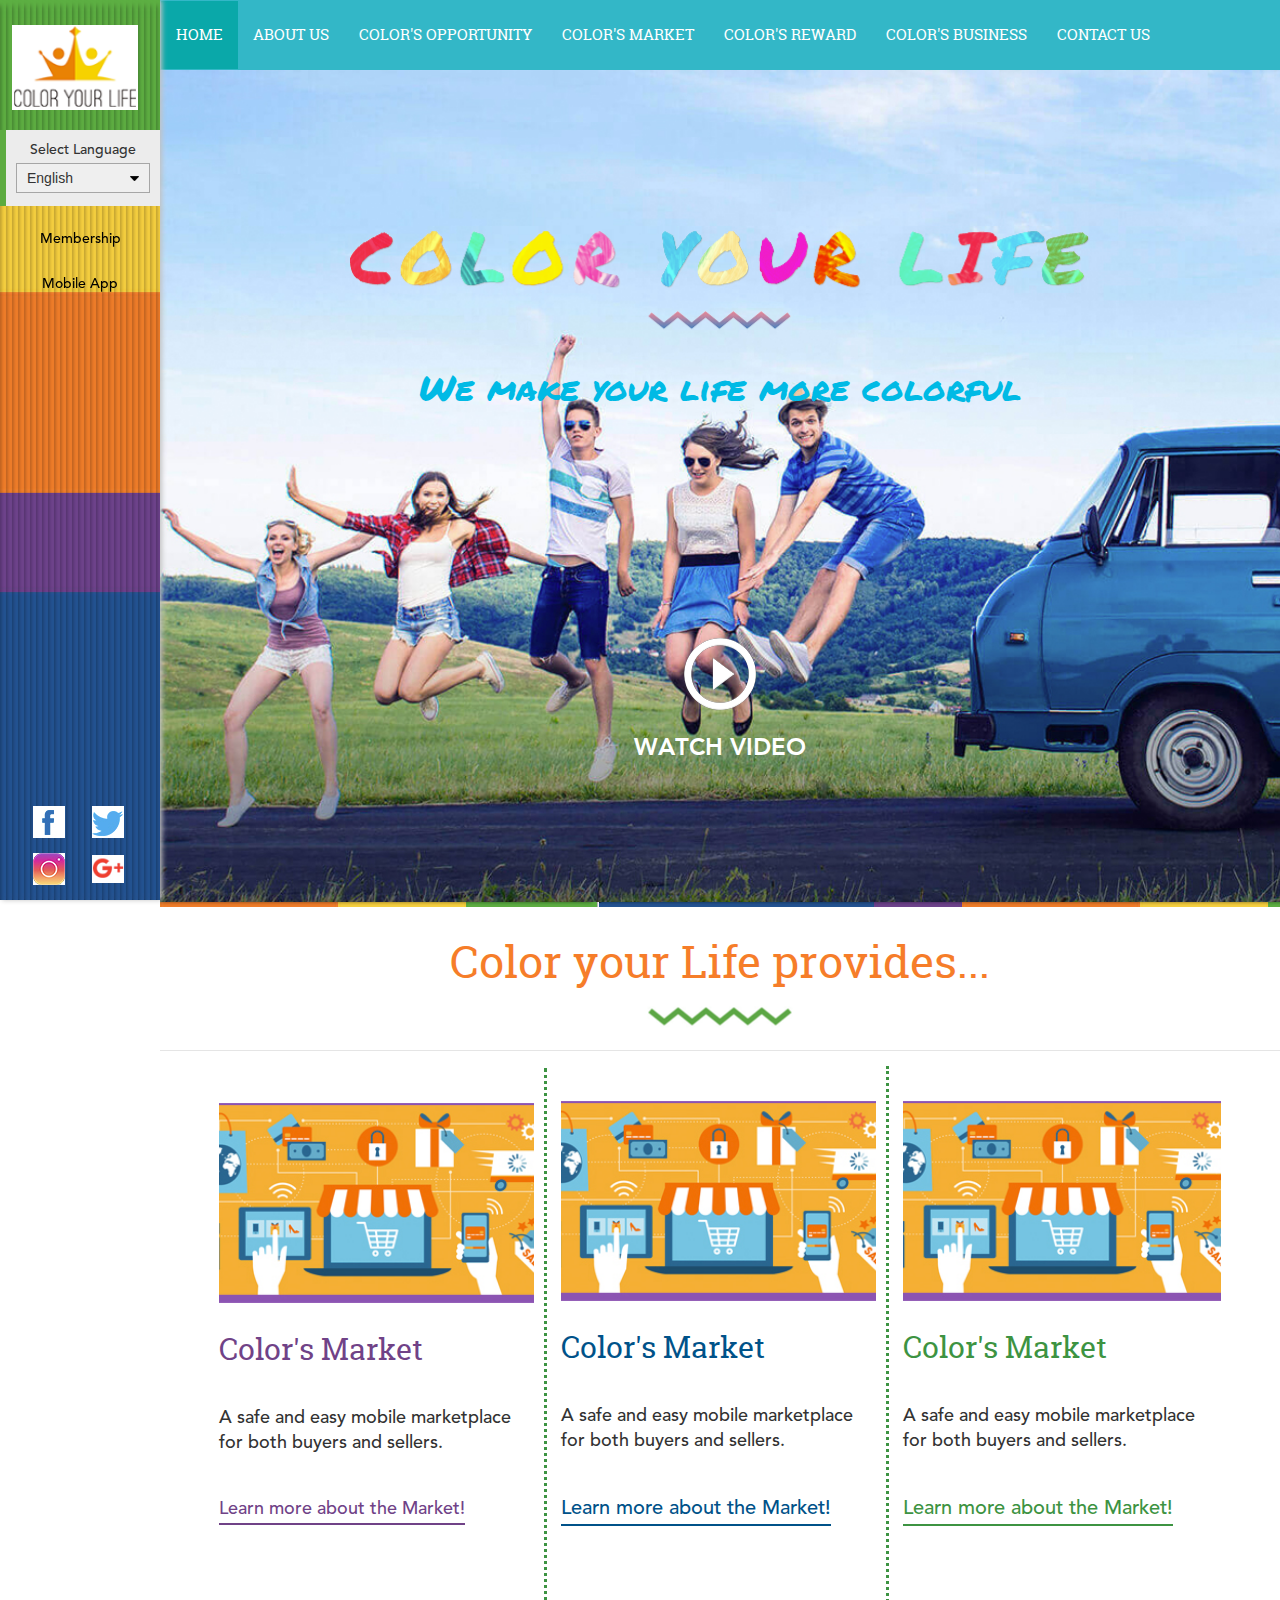
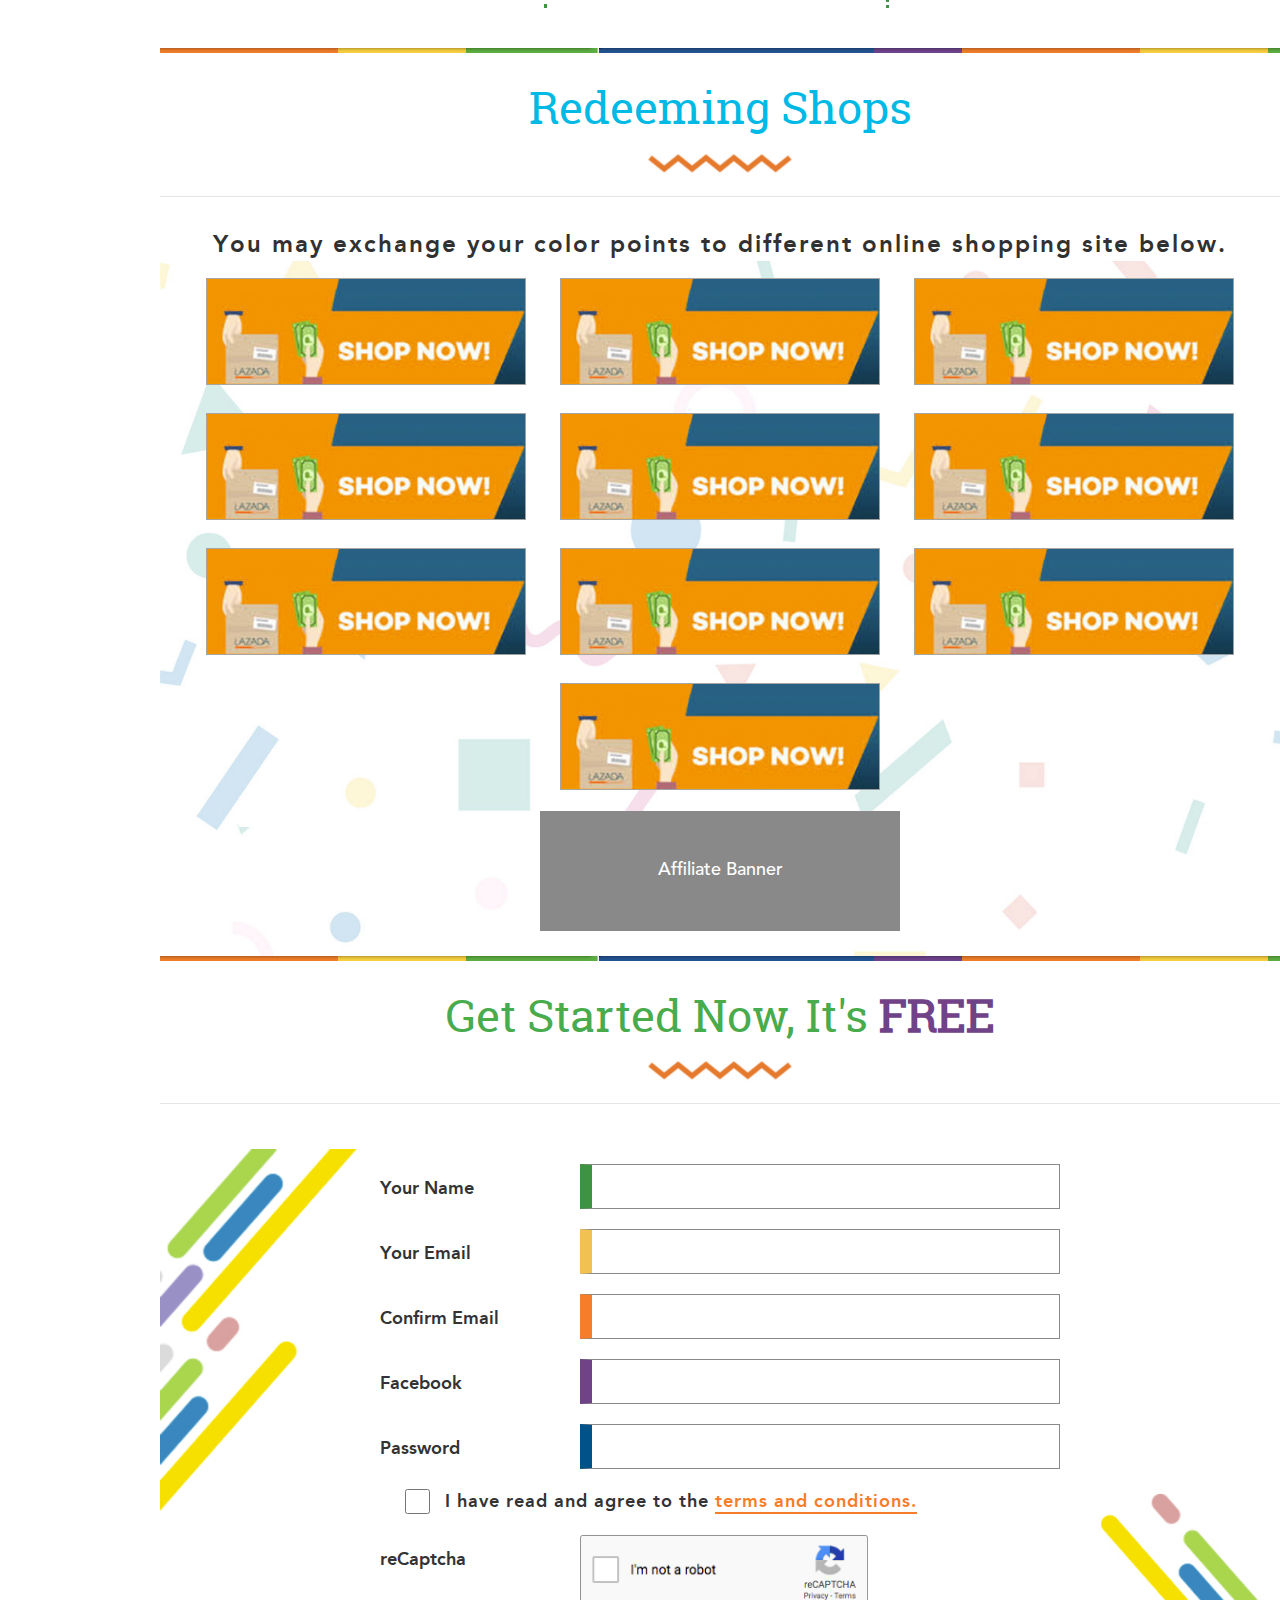
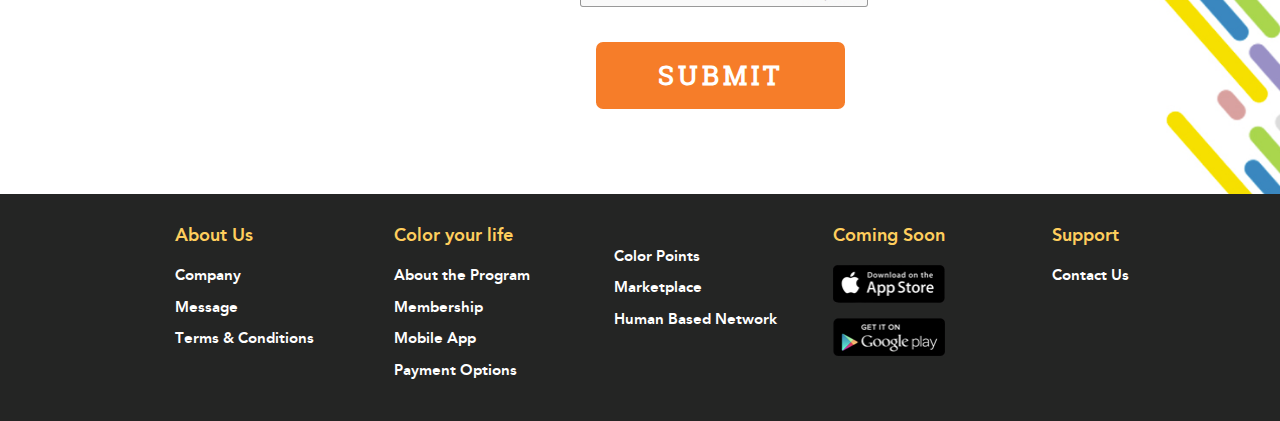
<file: index.html>
<!doctype html>
<!--[if lt IE 7]>      <html class="no-js lt-ie9 lt-ie8 lt-ie7" lang=""> <![endif]-->
<!--[if IE 7]>         <html class="no-js lt-ie9 lt-ie8" lang=""> <![endif]-->
<!--[if IE 8]>         <html class="no-js lt-ie9" lang=""> <![endif]-->
<!--[if gt IE 8]><!-->
<html class="no-js" lang="">
<!--<![endif]-->

<head>
  <meta charset="utf-8">
  <meta http-equiv="X-UA-Compatible" content="IE=edge,chrome=1">
  <title>Title</title>
  <meta name="description" content="">
  <meta name="viewport" content="width=device-width, initial-scale=1">

  <link rel="stylesheet" href="css/bootstrap.min.css">
  <link href='https://fonts.googleapis.com/css?family=Lato:400,100,300,700,900' rel='stylesheet' type='text/css'>
  <link rel="stylesheet" href="css/font-awesome.min.css">
  <link rel="stylesheet" type="text/css" href="css/responsive.css">
  <link rel="stylesheet" href="css/magnific-popup.css">
  <link rel="stylesheet" href="css/main.css">
</head>

<body>
   <div id="play" class="mfp-hide white-popup-block play-popup">
       <article>
         <iframe width="560" height="315" src="https://www.youtube.com/embed/7TruhoFdFfg" frameborder="0" allow="autoplay; encrypted-media" allowfullscreen></iframe>
       </article> 
    </div>
  <div class="homepage">
      <div class="select-none clearfix">
        <select>
          <option>Select Language</option>
        </select>
      </div>
      <header id="header">
          <div class="navbar-holder">
              <!-- if you want to customize the nav, just add class and call it on css -->
              <nav role="navigation" class="navbar navbar-default nav-custom pad-160">
                  <!-- Brand and toggle get grouped for better mobile display -->
                  <div class="navbar-header">
                      <button type="button" data-target="#navbarCollapse" data-toggle="collapse" class="navbar-toggle">
                          <span class="sr-only">Toggle navigation</span>
                          <span class="icon-bar"></span>
                          <span class="icon-bar"></span>
                          <span class="icon-bar"></span>
                      </button>
                      
                  </div>
                  <!-- Collection of nav links, forms, and other content for toggling -->
                  <div id="navbarCollapse" class="collapse navbar-collapse">
                      <ul class="nav navbar-nav">
                          <li class="active"><a href="#">Home</a></li>
                          <li><a href="#">About us</a></li>
                          <li><a href="#">Color's Opportunity</a></li>
                          <li><a href="#">Color's Market</a></li>
                          <li><a href="#">Color's Reward</a></li>
                          <li><a href="#">Color's business</a></li>
                          <li><a href="#">Contact Us</a></li>

                          <!-- <li class="dropdown">
                              <a data-toggle="dropdown" class="dropdown-toggle" href="#">Messages <b class="caret"></b></a>
                              <ul role="menu" class="dropdown-menu">
                                  <li><a href="#">Inbox</a></li>
                                  <li><a href="#">Drafts</a></li>
                                  <li><a href="#">Sent Items</a></li>
                                  <li class="divider"></li>
                                  <li><a href="#">Trash</a></li>
                              </ul>
                          </li> -->
                      </ul>
                  </div>
              </nav>
          </div>
      </header>
      
      <div class="home">
        <aside class="sidebar">
          <figure>
            <img src="images/logo.png">
          </figure>
          <ul class="listn pad-0 list-link">
            <li>
              <h5>Select Language</h5>
              <select>
                <option>English</option>
                <option>English</option>
              </select>

            </li>
            <li>
              <a href="">Membership</a>
            </li>
            <li>
              <a href="">Mobile App</a>
            </li>

          </ul>

          <ul class="medialink pad-0 listn">
            <li>
              <aside>
                <a href=""><img src="images/fb.jpg"></a>
              </aside>
            </li>
            <li>
              <aside>
                <a href=""><img src="images/twitter.jpg"></a>
              </aside>
            </li>
            <li>
              <aside>
                <a href=""><img src="images/ig.jpg"></a>
              </aside>
            </li>
            <li>
              <aside>
                <a href=""><img src="images/google+.jpg"></a>
              </aside>
            </li>
          </ul>

        </aside>

        <article class="pad-160">
          <section class="sec-banner">
              <article class="text-hldr">
                <figure>
                  <img src="images/colorlife2.png">
                </figure>
                <figcaption>
                  <h4>We make your life more colorful</h4>
                </figcaption>
              </article>
              <article class="play">
                <figure><a href="#play" class="popup-with-form"><img src="images/play.png"></a></figure>

                <figcaption>
                  <a href="#play" class="popup-with-form"> watch video</a>
                </figcaption>
              </article>
          </section>
          <section class="provides">
            <h3 class="orange title_tg">Color your Life provides...</h3>

            <ul class="pad-0 listn">
              <li>
                <div class="violet_div">
                  <figure>
                    <img src="images/provide-list.jpg">
                  </figure>
                  <figcaption>
                    <h4>Color's Market</h4>
                    <p>A safe and easy mobile marketplace for both buyers and sellers.</p>
                    <a href="">Learn more about the Market!</a>
                  </figcaption>

                </div>
              </li>
              <li>
                <div class="blue_div">
                  <figure>
                    <img src="images/provide-list.jpg">
                  </figure>
                  <figcaption>
                    <h4>Color's Market</h4>
                    <p>A safe and easy mobile marketplace for both buyers and sellers.</p>
                    <a href="">Learn more about the Market!</a>
                  </figcaption>

                </div>
              </li>
              <li>
                <div class="green_div">
                  <figure>
                    <img src="images/provide-list.jpg">
                  </figure>
                  <figcaption>
                    <h4>Color's Market</h4>
                    <p>A safe and easy mobile marketplace for both buyers and sellers.</p>
                    <a href="">Learn more about the Market!</a>
                  </figcaption>

                </div>
              </li>
              

            </ul>

          </section>

          <section class="redeem">
            <h3 class="lightblue title_tg">Redeeming Shops</h3>

            <p>You may exchange your color points to different online shopping site below.</p>

            <ul class="pad-0 listn">
              
              <li>
                <figure>
                  <img src="images/shop.jpg">
                </figure>
              </li>
              <li>
                <figure>
                  <img src="images/shop.jpg">
                </figure>
              </li>
              <li>
                <figure>
                  <img src="images/shop.jpg">
                </figure>
              </li>
              <li>
                <figure>
                  <img src="images/shop.jpg">
                </figure>
              </li>
              <li>
                <figure>
                  <img src="images/shop.jpg">
                </figure>
              </li>
              <li>
                <figure>
                  <img src="images/shop.jpg">
                </figure>
              </li>
              <li>
                <figure>
                  <img src="images/shop.jpg">
                </figure>
              </li>
              <li>
                <figure>
                  <img src="images/shop.jpg">
                </figure>
              </li>
              <li>
                <figure>
                  <img src="images/shop.jpg">
                </figure>
              </li>
              <li>
                <figure>
                  <img src="images/shop.jpg">
                </figure>
              </li>

              <div class="affiliate">
                <a href="">Affiliate Banner</a>
              </div>

            </ul>

          </section>

          <section class="started">
            <h3 class="dgreen title_tg">Get Started Now, It's <span class="violet bld">Free</span></h3>

            <article>
               <div class="container-710">
                  <ul class="pad-0 listn start-form">
                    <li>
                      <span>Your Name</span>
                      <input type="text" name="">
                    </li>
                    <li>
                      <span>Your Email</span>
                      <input type="text" name="">
                    </li>
                    <li>
                      <span>Confirm Email</span>
                      <input type="text" name="">
                    </li>
                    <li>
                      <span>Facebook</span>
                      <input type="text" name="">
                    </li>
                    <li>
                      <span>Password</span>
                      <input type="password" name="">
                    </li>
                    <div>
                      <input type="checkbox" name=""><p>I have read and agree to the <a>terms and conditions.</a></p></span>
                    </div>
                    <li>
                      <span>reCaptcha</span>
                      <img src="images/captcha.jpg">
                    </li>
                  </ul>
                  <div class="sbmit-strt">
                    <input type="submit" name="">
                  </div>

               </div>
            </article>

          </section>

        </article>

      </div>

      <footer class="pad-160">
        <ul class="pad-0 listn">
          <li>
            <h5>About Us</h5>
            <a href="">Company</a>
            <a href="">Message</a>
            <a href="">Terms &amp; Conditions</a>
          </li>
          <li>
            <h5>Color your life</h5>
            <a href="">About the Program</a>
            <a href="">Membership</a>
            <a href="">Mobile App</a>
            <a href="">Payment Options</a>
          </li>
          <li>
            <h5></h5>
            <a href="">Color Points</a>
            <a href="">Marketplace</a>
            <a href="">Human Based Network</a>
          </li>
          <li>
            <h5>Coming Soon</h5>
            <a href=""><img src="images/apple.jpg"></a>
            <a href=""><img src="images/google.jpg"></a>
          </li>

          <li>
            <h5>Support</h5>
            <a href="">Contact Us</a>
          </li>

        </ul>

      </footer>
  </div>
  <script src="js/vendor/jquery-v3.2.1.min.js"></script>
  <script src="js/vendor/bootstrap.min.js"></script>
  <script src="js/jquery.magnific-popup.min.js"></script>
  <script src="js/main.js"></script>
  <script type="text/javascript">
    $(document).ready(function() {
            $('.popup-with-form').magnificPopup({
                type: 'inline'
            });
        });

  </script>
</body>

</html>
</file>
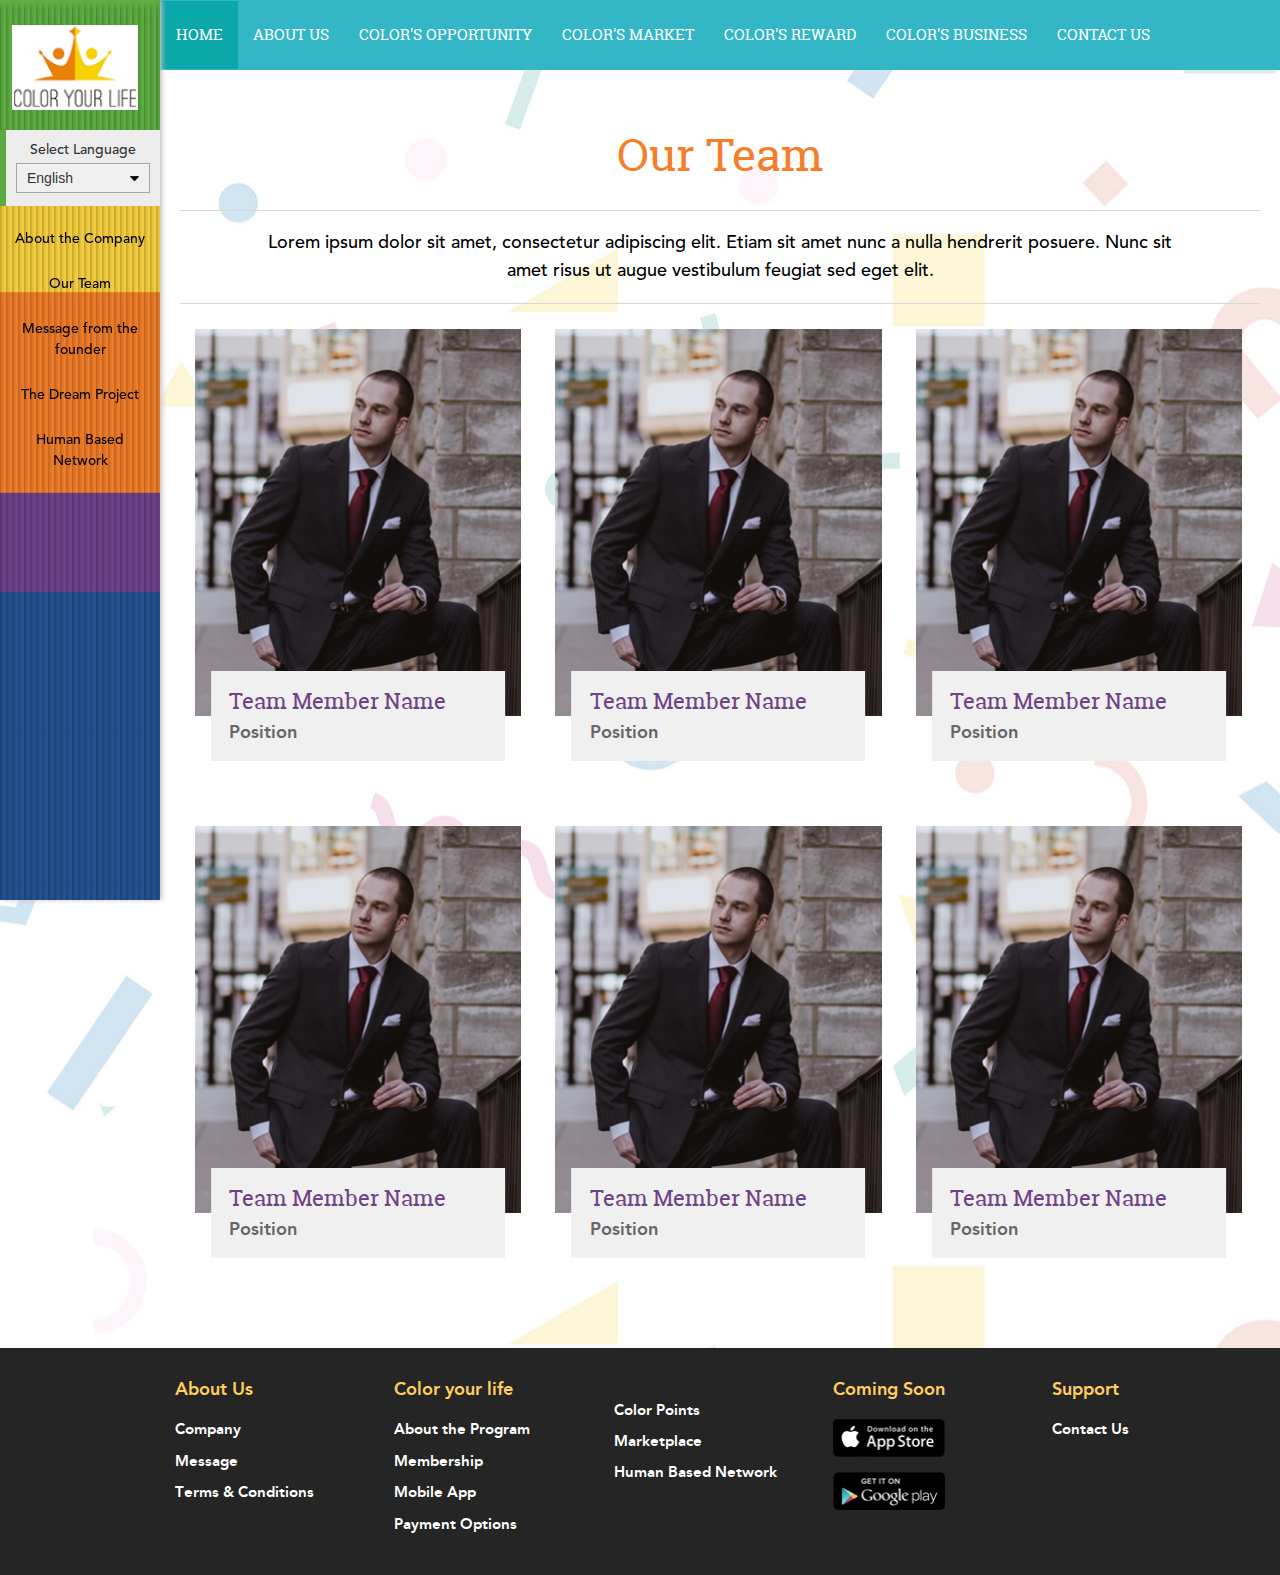
<file: ourteam.html>
<!doctype html>
<!--[if lt IE 7]>      <html class="no-js lt-ie9 lt-ie8 lt-ie7" lang=""> <![endif]-->
<!--[if IE 7]>         <html class="no-js lt-ie9 lt-ie8" lang=""> <![endif]-->
<!--[if IE 8]>         <html class="no-js lt-ie9" lang=""> <![endif]-->
<!--[if gt IE 8]><!-->
<html class="no-js" lang="">
<!--<![endif]-->

<head>
  <meta charset="utf-8">
  <meta http-equiv="X-UA-Compatible" content="IE=edge,chrome=1">
  <title>Title</title>
  <meta name="description" content="">
  <meta name="viewport" content="width=device-width, initial-scale=1">

  <link rel="stylesheet" href="css/bootstrap.min.css">
  <link href='https://fonts.googleapis.com/css?family=Lato:400,100,300,700,900' rel='stylesheet' type='text/css'>
  <link rel="stylesheet" href="css/font-awesome.min.css">
  <link rel="stylesheet" type="text/css" href="css/responsive.css">
  <link rel="stylesheet" href="css/main.css">
</head>

<body>
  <div class="homepage">
      <header id="header">
          <div class="navbar-holder">
              <!-- if you want to customize the nav, just add class and call it on css -->
              <nav role="navigation" class="navbar navbar-default nav-custom pad-160">
                  <!-- Brand and toggle get grouped for better mobile display -->
                  <div class="navbar-header">
                      <button type="button" data-target="#navbarCollapse" data-toggle="collapse" class="navbar-toggle">
                          <span class="sr-only">Toggle navigation</span>
                          <span class="icon-bar"></span>
                          <span class="icon-bar"></span>
                          <span class="icon-bar"></span>
                      </button>
                      
                  </div>
                  <!-- Collection of nav links, forms, and other content for toggling -->
                  <div id="navbarCollapse" class="collapse navbar-collapse">
                      <ul class="nav navbar-nav">
                          <li class="active"><a href="#">Home</a></li>
                          <li><a href="#">About us</a></li>
                          <li><a href="#">Color's Opportunity</a></li>
                          <li><a href="#">Color's Market</a></li>
                          <li><a href="#">Color's Reward</a></li>
                          <li><a href="#">Color's business</a></li>
                          <li><a href="#">Contact Us</a></li>

                          <!-- <li class="dropdown">
                              <a data-toggle="dropdown" class="dropdown-toggle" href="#">Messages <b class="caret"></b></a>
                              <ul role="menu" class="dropdown-menu">
                                  <li><a href="#">Inbox</a></li>
                                  <li><a href="#">Drafts</a></li>
                                  <li><a href="#">Sent Items</a></li>
                                  <li class="divider"></li>
                                  <li><a href="#">Trash</a></li>
                              </ul>
                          </li> -->
                      </ul>
                  </div>
              </nav>
          </div>
      </header>
      
      <div class="home">
        <aside class="sidebar">
          <figure>
            <img src="images/logo.png">
          </figure>
          <ul class="listn pad-0 list-link">
            <li>
              <h5>Select Language</h5>
              <select>
                <option>English</option>
                <option>English</option>
              </select>

            </li>
            <li>
              <a href="">About the Company</a>
            </li>
            <li>
              <a href="">Our Team</a>
            </li>
            <li>
              <a href="">Message from the founder</a>
            </li>
            <li>
              <a href="">The Dream Project</a>
            </li>
            <li>
              <a href="">Human Based Network</a>
            </li>

          </ul>
        </aside>

        <article class="pad-160 ourteam">
         
          <section class="team">
              <article>
                <h3 class="orange title_tg">Our Team</h3>
                <div>
                  <article>
                    <p>Lorem ipsum dolor sit amet, consectetur adipiscing elit. Etiam sit amet nunc a nulla hendrerit posuere. Nunc sit amet risus ut augue vestibulum feugiat sed eget elit.</p>
                  </article>
                </div>
              </article>
          </section>
          <section class="team-list">
              <ul class="pad-0 listn">
                <li>
                  <div class="itmhldr">
                    <aside>
                      <img src="images/team1.jpg">
                    </aside>
                    <article>
                      <div class="graybg">
                        <h4>Team Member Name</h4>
                        <h5>Position</h5>
                      </div>
                      <div class="whitebg">
                        <p>Aliquam erat volutpat. Maecenas luctus nunc eget magna convallis, quis cursus neque ornare. Fusce magna nibh, tristique at lobortis non, iaculis quis lorem. Curabitur lobortis pellentesque ullamcorper. </p>
                      </div>
                    </article>
                  </div>
                </li>
                <li>
                  <div class="itmhldr">
                    <aside>
                      <img src="images/team1.jpg">
                    </aside>
                    <article>
                      <div class="graybg">
                        <h4>Team Member Name</h4>
                        <h5>Position</h5>
                      </div>
                      <div class="whitebg">
                        <p>Aliquam erat volutpat. Maecenas luctus nunc eget magna convallis, quis cursus neque ornare. Fusce magna nibh, tristique at lobortis non, iaculis quis lorem. Curabitur lobortis pellentesque ullamcorper. </p>
                      </div>
                    </article>
                  </div>
                </li>
                <li>
                  <div class="itmhldr">
                    <aside>
                      <img src="images/team1.jpg">
                    </aside>
                    <article>
                      <div class="graybg">
                        <h4>Team Member Name</h4>
                        <h5>Position</h5>
                      </div>
                      <div class="whitebg">
                        <p>Aliquam erat volutpat. Maecenas luctus nunc eget magna convallis, quis cursus neque ornare. Fusce magna nibh, tristique at lobortis non, iaculis quis lorem. Curabitur lobortis pellentesque ullamcorper. </p>
                      </div>
                    </article>
                  </div>
                </li>
                <li>
                  <div class="itmhldr">
                    <aside>
                      <img src="images/team1.jpg">
                    </aside>
                    <article>
                      <div class="graybg">
                        <h4>Team Member Name</h4>
                        <h5>Position</h5>
                      </div>
                      <div class="whitebg">
                        <p>Aliquam erat volutpat. Maecenas luctus nunc eget magna convallis, quis cursus neque ornare. Fusce magna nibh, tristique at lobortis non, iaculis quis lorem. Curabitur lobortis pellentesque ullamcorper. </p>
                      </div>
                    </article>
                  </div>
                </li>
                <li>
                  <div class="itmhldr">
                    <aside>
                      <img src="images/team1.jpg">
                    </aside>
                    <article>
                      <div class="graybg">
                        <h4>Team Member Name</h4>
                        <h5>Position</h5>
                      </div>
                      <div class="whitebg">
                        <p>Aliquam erat volutpat. Maecenas luctus nunc eget magna convallis, quis cursus neque ornare. Fusce magna nibh, tristique at lobortis non, iaculis quis lorem. Curabitur lobortis pellentesque ullamcorper. </p>
                      </div>
                    </article>
                  </div>
                </li>
                <li>
                  <div class="itmhldr">
                    <aside>
                      <img src="images/team1.jpg">
                    </aside>
                    <article>
                      <div class="graybg">
                        <h4>Team Member Name</h4>
                        <h5>Position</h5>
                      </div>
                      <div class="whitebg">
                        <p>Aliquam erat volutpat. Maecenas luctus nunc eget magna convallis, quis cursus neque ornare. Fusce magna nibh, tristique at lobortis non, iaculis quis lorem. Curabitur lobortis pellentesque ullamcorper. </p>
                      </div>
                    </article>
                  </div>
                </li>
                
              </ul>
          </section>
          

          

          

        </article>

      </div>

      <footer class="pad-160">
        <ul class="pad-0 listn">
          <li>
            <h5>About Us</h5>
            <a href="">Company</a>
            <a href="">Message</a>
            <a href="">Terms &amp; Conditions</a>
          </li>
          <li>
            <h5>Color your life</h5>
            <a href="">About the Program</a>
            <a href="">Membership</a>
            <a href="">Mobile App</a>
            <a href="">Payment Options</a>
          </li>
          <li>
            <h5></h5>
            <a href="">Color Points</a>
            <a href="">Marketplace</a>
            <a href="">Human Based Network</a>
          </li>
          <li>
            <h5>Coming Soon</h5>
            <a href=""><img src="images/apple.jpg"></a>
            <a href=""><img src="images/google.jpg"></a>
          </li>

          <li>
            <h5>Support</h5>
            <a href="">Contact Us</a>
          </li>

        </ul>

      </footer>
  </div>
  <script src="js/vendor/jquery-v3.2.1.min.js"></script>
  <script src="js/vendor/bootstrap.min.js"></script>
  <script src="js/main.js"></script>
  <script type="text/javascript">


  </script>
</body>

</html>
</file>
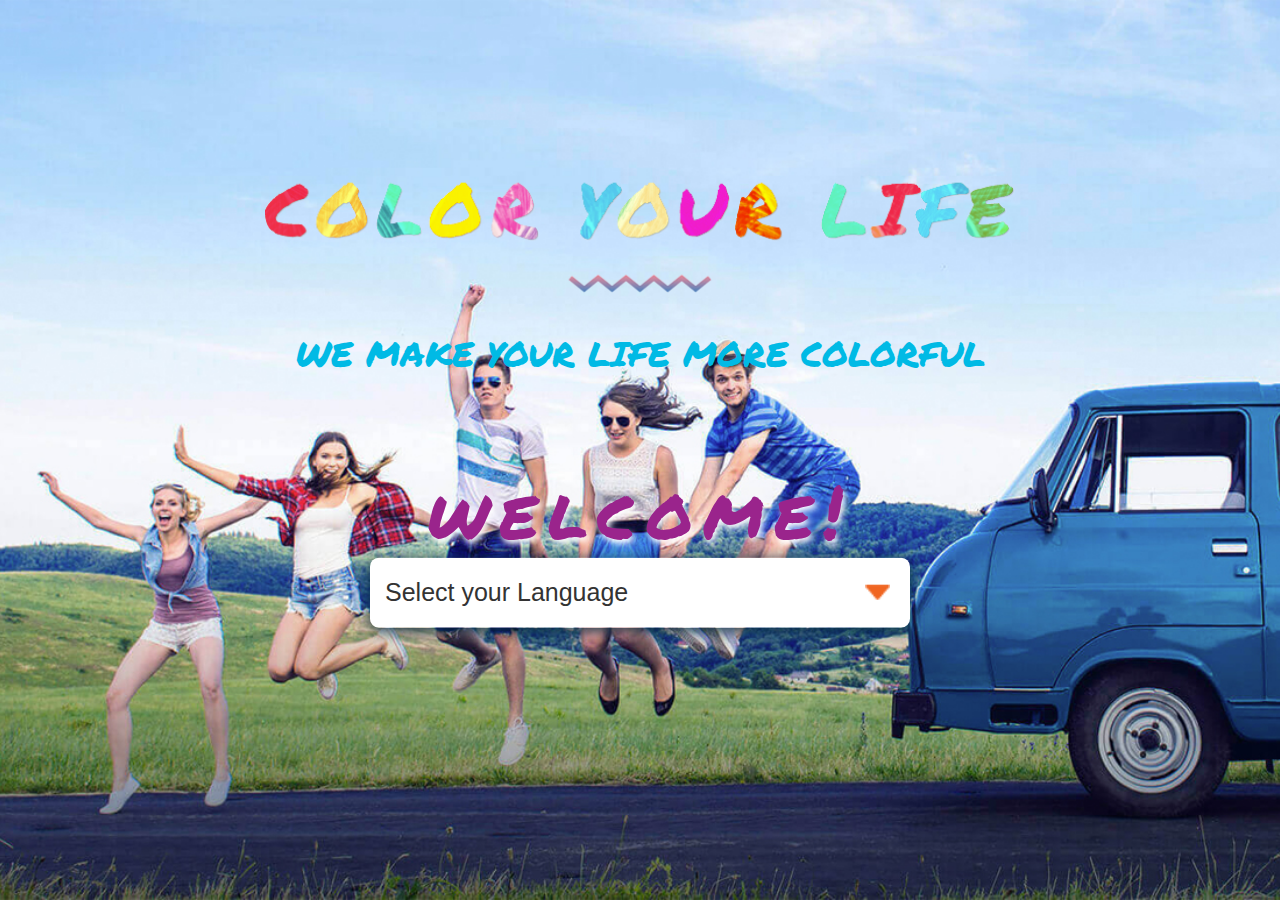
<file: select-language.html>
<!doctype html>
<!--[if lt IE 7]>      <html class="no-js lt-ie9 lt-ie8 lt-ie7" lang=""> <![endif]-->
<!--[if IE 7]>         <html class="no-js lt-ie9 lt-ie8" lang=""> <![endif]-->
<!--[if IE 8]>         <html class="no-js lt-ie9" lang=""> <![endif]-->
<!--[if gt IE 8]><!-->
<html class="no-js" lang="">
<!--<![endif]-->

<head>
  <meta charset="utf-8">
  <meta http-equiv="X-UA-Compatible" content="IE=edge,chrome=1">
  <title>Title</title>
  <meta name="description" content="">
  <meta name="viewport" content="width=device-width, initial-scale=1">

  <link rel="stylesheet" href="css/bootstrap.min.css">
  <link href='https://fonts.googleapis.com/css?family=Lato:400,100,300,700,900' rel='stylesheet' type='text/css'>
  <link rel="stylesheet" href="css/font-awesome.min.css">
  <link rel="stylesheet" type="text/css" href="css/responsive.css">
  <link rel="stylesheet" href="css/main.css">
</head>

<body>
  <div class="homepage">
      
      
      <div class="select-lang">
        <section class="slct-lng">
            <article>
              <figure>
                <img src="images/colorlife.png">
              </figure>
              <h4>We make your life more colorful</h4>
              <h2>welcome!</h2>
              <div>
                <select>
                <option>Select your Language</option>
                </select>
              </div>
            </article>
        </section>

            

      </div>

      
  </div>
  <script src="js/vendor/jquery-v3.2.1.min.js"></script>
  <script src="js/vendor/bootstrap.min.js"></script>
  <script src="js/main.js"></script>
  <script type="text/javascript">


  </script>
</body>

</html>
</file>
<file: css/responsive.css>
@media only screen and (max-width: 1478px){
    .provides > ul > li { width: 32%!important; }
}

@media only screen and (max-width: 1440px){
    .provides > ul > li div > figcaption a { font-size: 20px!important; }
    .provides > ul > li div > figcaption p { font-size: 20px!important; }
}   .provides > ul > li div > figcaption h4 { font-size: 30px!important; }

@media only screen and (max-width: 1367px){
	.nav-custom li { padding: 24px 15px!important;  }
	.nav-custom li a { font-size: 15px!important; }
}

@media only screen and (max-width: 1314px){
    .provides > ul > li { padding: 35px 10px 85px!important; }
}

@media only screen and (max-width: 1282px){
    .provides > ul { text-align: center; }
    .provides > ul > li { width: 31%!important; text-align: left; }
    .provides > ul > li div > figcaption p { font-size: 18px!important; }
    .provides > ul > li div.violet_div a { font-size: 18px!important; }
}

@media only screen and (max-width: 1212px){
    .provides > ul > li { width: 49%!important; margin-bottom: 35px; padding: 20px 10px 40px!important}
    .provides > ul > li:nth-child(odd){ border-right: 3px dotted #3d9342; }
    .provides > ul > li:nth-child(even) {  border-right: 0px }
    .provides > ul > li:last-child{ border-right: 0px!important; }
    .redeem p { font-size: 20px!important; }
    .redeem > ul > li { padding: 0px 10px!important; }
    .redeem > ul > li figure img { object-fit: cover!important; }
    .redeem .affiliate { padding: 30px 0px!important; max-width: 250px!important; }
    .redeem > ul > li { width: 49%!important; }
    .started > article .sbmit-strt input[type="submit"] { font-size: 20px!important; height: 55px!important; }
    h3.title_tg { font-size: 40px!important; }
    .ourteam .team-list > ul li div.itmhldr article > div.graybg h4{ font-size: 20px!important }
}

@media only screen and (max-width: 1175px){
	.nav-custom li { padding: 20px 10px!important; }
	.nav-custom{ min-height: 60px!important; }
}

@media only screen and (max-width: 1090px){
	.nav-custom li a { font-size: 14px!important; }
}

@media only screen and (max-width: 1037px ){
    .nav-custom li { padding: 20px 5px!important; }
}

@media only screen and (max-width: 1024px){
    .ourteam .team-list > ul li { width: 49%!important; }
}

@media only screen and (max-width: 999px){
    h3 { font-size: 35px!important; }
    .provides h3, .redeem h3, .started h3{ padding-bottom: 50px!important; }

}

@media only screen and (max-width: 967px){
	.navbar-header { float: none;}
    .navbar-left,.navbar-right { float: none !important;  }
    .navbar-toggle { display: block; float: right; background: transparent!important; border: 0px; margin-left: 10px; margin-top: 12px; }
    .navbar-collapse { border-top: 0px solid transparent; box-shadow: inset 0 0px 0 rgba(255,255,255,0.1); background: #fff; position: relative; z-index: 99; }
    .navbar-fixed-top { top: 0; border-width: 0 0 1px; }
    .navbar-collapse.collapse { display: none!important; }
    .navbar-nav {float: none!important; padding-left: 160px; background: #98dbe3;}
    .navbar-nav>li { float: none!important; }
    .navbar-nav>li>a { padding-top: 10px; padding-bottom: 10px; }
    .collapse.in{  display:block !important; }
    .nav-custom .navbar-right li a { font-size: 19px!important;} 
    /*.nav-custom li.active { background: #98dbe3;}*/
    .nav-custom { position: relative!important; top: 0!important; padding: 0px!important;}
    .menu { top: 0!important;}
    .navbar-toggle .icon-bar{ width: 35px; height: 4px; background-color: #fff!important;} 

}

@media only screen and (max-width: 837px){
    .provides > ul > li { width: 48%!important }
    .provides > ul > li div > figcaption p { margin-bottom: 20px!important; }
    .provides > ul > li div > figcaption h4{ font-size: 25px!important; margin-bottom: 20px!important; }
    .provides > ul > li div > figure { margin-bottom: 15px!important; }
    footer li { width: 31%!important;     margin-bottom: 25px; }
    footer li:nth-child(n+4) { margin-bottom: 0px; } 
}


@media only screen and (max-width: 799px){
    .sidebar { display: none; }
    .pad-160 { padding-left: 0px!important; }
    .navbar-nav { padding-left: 0px!important; }
    .provides > ul > li div > figcaption p { font-size: 16px!important; }
    .provides > ul > li div > figcaption a { font-size: 16px!important; }
    .provides > ul > li div > figcaption h4 { font-size: 23px!important; }
    .redeem p { padding: 0px 25px!important; font-size: 18px!important; padding-top: 25px!important;}
    .started > article .start-form li{ padding-left: 170px!important; }
    h3.title_tg{ font-size: 35px!important; }
    footer > ul { text-align: center; }
    footer li > a img { margin: 0 auto; }
    .select-none { display: block!important; }
    .ourteam .team article > div p { font-size: 16px!important; }
    .ourteam .team article > div { padding: 18px 15px!important; }
}

@media only screen and (max-width: 690px){
    .provides > ul > li { width: 47%!important; }
    .started > article .start-form div p { font-size: 16px!important; }
}

@media only screen and (max-width: 635px){
    .provides > ul > li { width: 100%!important }
    .provides > ul > li:nth-child(odd){ border-right: 0px!important;}
    .provides > ul > li {  border-bottom: 3px dotted #3d9342; }

}

@media only screen and (max-width: 573px){
    .started > article .start-form div p { padding-left: 65px!important; }
}

@media only screen and (max-width: 550px){
    .slct-lng > article h2 { font-size: 60px!important; }
    .slct-lng > article h4 { font-size: 30px!important; margin-bottom: 50px!important;}
    .slct-lng > article > div { height: 55px!important; }
    .redeem > ul > li { width: 100%!important; padding: 0px!important; }
    .redeem > ul > li figure { height: 150px!important; max-width: 380px!important;margin: 0 auto; }
    h3.title_tg { font-size: 30px!important; }
    footer li { width: 49%!important }
    .ourteam .team article > div { padding: 18px 0px!important }
    .ourteam .team-list > ul li { width:  100%!important; margin-bottom: 50px!important }
    .ourteam .team-list > ul li div.itmhldr article > div.whitebg { display: block!important; }
    .ourteam .team-list > ul li div.itmhldr article { position: relative!important; bottom: auto!important; top: -43px!important; }
}

@media only screen and (max-width: 479px){
    .started > article .start-form li > span { position: relative!important; top: 0px!important; display: block; margin-bottom: 5px; }
    .started > article .start-form li { padding-left: 0px!important; }
}

@media only screen and (max-width: 450px){
    .slct-lng > article h2 { font-size: 50px!important; }
    .slct-lng > article > div { max-width: 360px!important; }
    .slct-lng > article h2 { font-size: 45px!important; }
    .slct-lng > article figure { padding-bottom: 40px; margin-bottom: 20px; }
    .slct-lng > article h2 { letter-spacing: 5px!important; }
    .provides > ul > li{     padding: 15px 0px 30px!important; }
    .redeem > ul{     padding: 10px 15px 30px!important; }
    .redeem .affiliate { padding: 17px 0px!important; max-width: 190px!important; }
    .redeem > ul > li figure { max-width: 100%!important; }
    .started > article .start-form li img{ width: 100%!important; }
    .select-none select { max-width: 170px!important; }
}


@media only screen and (max-width: 350px){
    .slct-lng > article select { font-size: 20px!important;  }
    .started > article .sbmit-strt input[type="submit"] { max-width: 200px!important; }
    footer li { width: 100%!important }
    .select-none select { max-width: 150px!important; }
}
</file>
<file: css/main.css>
@font-face {
  font-family: 'roboto_slabbold';
  src: url("../fonts/robotoslab-bold-webfont.woff2") format("woff2"), url("../fonts/robotoslab-bold-webfont.woff") format("woff");
  font-weight: normal;
  font-style: normal; }
@font-face {
  font-family: 'roboto_slablight';
  src: url("../fonts/robotoslab-light-webfont.woff2") format("woff2"), url("../fonts/robotoslab-light-webfont.woff") format("woff");
  font-weight: normal;
  font-style: normal; }
@font-face {
  font-family: 'roboto_slabregular';
  src: url("../fonts/robotoslab-regular-webfont.woff2") format("woff2"), url("../fonts/robotoslab-regular-webfont.woff") format("woff");
  font-weight: normal;
  font-style: normal; }
@font-face {
  font-family: 'roboto_slabthin';
  src: url("../fonts/robotoslab-thin-webfont.woff2") format("woff2"), url("../fonts/robotoslab-thin-webfont.woff") format("woff");
  font-weight: normal;
  font-style: normal; }
@font-face {
  font-family: 'avenirheavy';
  src: url("../fonts/aeh-webfont.woff2") format("woff2"), url("../fonts/aeh-webfont.woff") format("woff");
  font-weight: normal;
  font-style: normal; }
@font-face {
  font-family: 'avenirheavy';
  src: url("../fonts/aeh-webfont.woff2") format("woff2"), url("../fonts/aeh-webfont.woff") format("woff");
  font-weight: normal;
  font-style: normal; }
@font-face {
  font-family: 'AvenirLTStd-Medium';
  src: url("../fonts/AvenirLTStd-Medium.eot?#iefix") format("embedded-opentype"), url("../fonts/AvenirLTStd-Medium.otf") format("opentype"), url("../fonts/AvenirLTStd-Medium.woff") format("woff"), url("../fonts/AvenirLTStd-Medium.ttf") format("truetype"), url("../fonts/AvenirLTStd-Medium.svg#AvenirLTStd-Medium") format("svg");
  font-weight: normal;
  font-style: normal; }
@font-face {
  font-family: 'permanent_markerregular';
  src: url("../fonts/permanentmarker-webfont.woff2") format("woff2"), url("../fonts/permanentmarker-webfont.woff") format("woff");
  font-weight: normal;
  font-style: normal; }
* {
  outline: none;
  box-sizing: border-box; }

a {
  text-decoration: none;
  cursor: pointer; }

body, html, h1, h2, h3, h4, h5, h6, p, header, footer, div, article, section, aside {
  padding: 0;
  margin: 0;
  position: relative; }

body, html {
  height: 100%; }

input[type="text"], input[type="email"], select, textarea, button {
  outline: 0;
  border: 0;
  appearance: none;
  -webkit-appearance: none;
  -moz-appearance: none;
  -o-appearance: none; }

/* Common Classes */
.wid100 {
  width: 100%;
  float: left; }

.fleft {
  float: left; }

.fright {
  float: right; }

.listn {
  list-style: none;
  margin: 0;
  padding: 0; }

.defimg, img {
  width: 100%;
  height: auto; }

.defimg2 {
  width: auto;
  height: auto; }

.coverimg {
  width: 100%;
  height: 100%;
  object-fit: cover; }

.containimg {
  width: 100%;
  height: 100%;
  object-fit: contain; }

.pagewrapper {
  width: 100%;
  margin: 0 auto;
  max-width: 1366px;
  padding: 0 25px; }

.pagewrapper2 {
  width: 100%;
  margin: 0 auto;
  max-width: 990px; }

.clearfix:after {
  visibility: hidden;
  display: block;
  font-size: 0;
  content: "";
  clear: both;
  height: 0; }

.clearfix {
  display: block;
  clear: both; }

.close {
  width: 35px;
  height: 35px;
  background: url(../images/iconset1.png) no-repeat right -35px;
  position: absolute;
  right: 10px;
  top: 10px; }

.pad-160 {
  padding-left: 160px; }

.pad-0 {
  padding: 0; }

/* Colors & Fonts */
/* Colors */
.orange {
  color: #f67d29; }

.lightblue {
  color: #00bae5; }

.dgreen {
  color: #48ab4c; }

.violet {
  color: #704287; }

.bld {
  font-weight: 600;
  text-transform: uppercase; }

a:hover, a:focus, a {
  outline: none; }

.navbar-default .navbar-nav > .active > a, .navbar-default .navbar-nav > .active > a:hover, .navbar-default .navbar-nav > .active > a:focus {
  background: #0aa8a9; }

.navbar-collapse {
  padding-left: 0px;
  padding-right: 0px; }

.navbar-default {
  border-color: transparent; }

.sidebar {
  padding: 25px 0px;
  position: fixed;
  height: 100%;
  max-width: 160px;
  width: 100%;
  z-index: 7;
  top: 0;
  background-color: #fff;
  box-shadow: 2px 0px 5px #c2c2c2;
  background-image: url(../images/bg-stick.jpg);
  background-size: contain;
  background-repeat-y: repeat;
  background-repeat-x: no-repeat; }
  .sidebar > figure {
    max-width: 150px;
    width: 100%;
    height: 85px;
    margin-bottom: 20px; }
    .sidebar > figure img {
      object-fit: contain;
      height: 100%; }
  .sidebar > ul.list-link > li:first-child {
    background: #ececec;
    padding: 13px 10px;
    margin-bottom: 10px;
    border-left: 6px solid #5cab40; }
    .sidebar > ul.list-link > li:first-child h5 {
      font-family: "AvenirLTStd-Medium";
      margin-bottom: 5px; }
    .sidebar > ul.list-link > li:first-child select {
      width: 100%;
      padding-left: 10px;
      height: 30px;
      border: 1px solid #a6a6a6;
      background-image: url(../images/arrow.png);
      background-repeat: no-repeat;
      background-position: right 10px center; }
  .sidebar > ul.list-link li {
    text-align: center;
    padding: 12px 10px; }
    .sidebar > ul.list-link li a {
      color: #000;
      text-decoration: none;
      font-family: "AvenirLTStd-Medium"; }
  .sidebar > .medialink {
    padding: 0px 20px;
    position: absolute;
    bottom: 0; }
    .sidebar > .medialink li {
      width: 49%;
      display: inline-block;
      float: left;
      margin-bottom: 15px; }
      .sidebar > .medialink li aside {
        max-width: 32px;
        height: 32px;
        width: 100%;
        margin: 0 auto; }
        .sidebar > .medialink li aside img {
          height: 100%;
          object-fit: contain; }

.nav-custom {
  margin-bottom: 0;
  min-height: 70px;
  background: #33b7c7;
  margin: 0;
  position: relative;
  top: 0;
  width: 100%;
  z-index: 5;
  border-radius: 0px; }
  .nav-custom li {
    padding: 24px 25px;
    transition: 0.3s ease-in;
    cursor: pointer; }
    .nav-custom li a {
      font-family: "roboto_slabregular", Arial, sans-serif;
      text-transform: uppercase;
      color: #fff !important;
      font-size: 16px;
      padding: 0px; }
  .nav-custom li.active {
    background: #0aa8a9; }
  .nav-custom li:hover {
    background: #0aa8a9; }

.sec-banner {
  height: 93vh;
  background-image: url(../images/banner.jpg);
  background-position: center;
  background-size: cover;
  position: relative; }
  .sec-banner > .play {
    max-width: 250px;
    width: 100%;
    position: absolute;
    transform: translate(-50%, -50%);
    bottom: 80px;
    left: 50%; }
    .sec-banner > .play > figure {
      height: 72px;
      max-width: 72px;
      width: 100%;
      margin: 0 auto;
      margin-bottom: 20px; }
      .sec-banner > .play > figure img {
        width: 100%;
        height: 100%;
        object-fit: contain; }
    .sec-banner > .play > figcaption {
      text-align: center; }
      .sec-banner > .play > figcaption > a {
        font-family: "avenirheavy";
        font-size: 24px;
        color: #fff;
        text-transform: uppercase;
        text-decoration: none; }
  .sec-banner > .text-hldr {
    max-width: 780px;
    width: 100%;
    position: absolute;
    left: 50%;
    transform: translate(-50%, -50%);
    top: 30%;
    padding: 0px 20px; }
    .sec-banner > .text-hldr figure {
      max-width: 750px;
      margin: 0 auto;
      height: 100px;
      margin-bottom: 40px; }
      .sec-banner > .text-hldr figure img {
        width: 100%;
        height: 100%;
        object-fit: contain; }
    .sec-banner > .text-hldr figcaption {
      text-align: center; }
      .sec-banner > .text-hldr figcaption h4 {
        font-size: 36px;
        font-family: "permanent_markerregular", Arial, sans-serif;
        color: #00bae5; }

.sec-banner:after {
  position: absolute;
  content: '';
  background-image: url(../images/after-stick.jpg);
  width: 100%;
  max-width: 100%;
  bottom: 0;
  height: 5px;
  background-size: contain;
  background-repeat-x: repeat; }

h3.title_tg {
  font-family: "roboto_slabregular", Arial, sans-serif;
  font-size: 45px;
  text-align: center; }

.provides {
  padding: 30px 0px;
  position: relative; }
  .provides h3 {
    position: relative;
    padding-bottom: 63px;
    border-bottom: 1px solid #e5e5e5; }
  .provides h3:after {
    position: absolute;
    content: '';
    background-image: url(../images/green-curve.png);
    width: 145px;
    height: 21px;
    left: 50%;
    transform: translate(-50%, -50%);
    bottom: 10%;
    background-size: contain; }
  .provides > ul {
    padding: 15px 15px; }
    .provides > ul > li {
      width: 33%;
      padding: 35px 15px 85px;
      display: inline-block;
      border-right: 3px dotted #3d9342; }
      .provides > ul > li div > figure {
        height: 200px;
        margin-bottom: 30px; }
        .provides > ul > li div > figure img {
          height: 100%;
          object-fit: cover; }
      .provides > ul > li div > figcaption h4 {
        font-family: "roboto_slabregular", Arial, sans-serif;
        font-size: 35px;
        margin-bottom: 40px; }
      .provides > ul > li div > figcaption p {
        font-family: "AvenirLTStd-Medium";
        font-size: 24px;
        margin-bottom: 40px; }
      .provides > ul > li div > figcaption a {
        text-decoration: none;
        border-bottom: 2px solid #5f3873;
        padding-bottom: 5px;
        font-family: "AvenirLTStd-Medium";
        font-size: 24px;
        font-weight: bold; }
      .provides > ul > li div.violet_div h4 {
        color: #704287; }
      .provides > ul > li div.violet_div a {
        border-bottom: 2px solid #704287;
        color: #704287; }
      .provides > ul > li div.blue_div h4 {
        color: #005289; }
      .provides > ul > li div.blue_div a {
        border-bottom: 2px solid #005289;
        color: #005289; }
      .provides > ul > li div.green_div h4 {
        color: #3d9342; }
      .provides > ul > li div.green_div a {
        border-bottom: 2px solid #3d9342;
        color: #3d9342; }
    .provides > ul > li:last-child {
      border: 0px; }

.provides:after {
  position: absolute;
  content: '';
  background-image: url(../images/after-stick.jpg);
  width: 100%;
  max-width: 100%;
  bottom: 0;
  height: 5px;
  background-size: contain;
  background-repeat-x: repeat; }

.redeem {
  padding: 30px 0px 0px;
  position: relative; }
  .redeem h3 {
    position: relative;
    padding-bottom: 63px;
    border-bottom: 1px solid #e5e5e5; }
  .redeem h3:after {
    position: absolute;
    content: '';
    background-image: url(../images/orange-curve.png);
    width: 145px;
    height: 21px;
    left: 50%;
    transform: translate(-50%, -50%);
    bottom: 10%;
    background-size: contain; }
  .redeem p {
    font-family: "avenirheavy", Arial, sans-serif;
    font-size: 24px;
    color: #313131;
    text-align: center;
    letter-spacing: 2px;
    padding-top: 30px; }
  .redeem > ul {
    padding: 10px 30px 30px;
    text-align: center;
    background-image: url(../images/bg-redeem.jpg);
    background-size: 100%;
    background-repeat: no-repeat;
    background-position: center;
    width: 100%; }
    .redeem > ul > li {
      padding: 0px 15px;
      width: 33%;
      display: inline-block;
      margin-bottom: 15px; }
      .redeem > ul > li figure {
        height: 120px; }
        .redeem > ul > li figure img {
          height: 100%;
          object-fit: contain; }
  .redeem .affiliate {
    max-width: 360px;
    width: 100%;
    background-color: #898989;
    margin: 0 auto;
    display: block;
    padding: 47px 0px;
    text-align: center; }
    .redeem .affiliate a {
      color: #fff;
      font-size: 18px;
      font-family: "AvenirLTStd-Medium";
      text-decoration: none; }

.redeem:after {
  position: absolute;
  content: '';
  background-image: url(../images/after-stick.jpg);
  width: 100%;
  max-width: 100%;
  bottom: 0;
  height: 5px;
  background-size: contain;
  background-repeat-x: repeat; }

.started {
  padding: 30px 0px 0px;
  position: relative; }
  .started h3 {
    position: relative;
    padding-bottom: 63px;
    border-bottom: 1px solid #e5e5e5; }
  .started h3:after {
    position: absolute;
    content: '';
    background-image: url(../images/orange-curve.png);
    width: 145px;
    height: 21px;
    left: 50%;
    transform: translate(-50%, -50%);
    bottom: 10%;
    background-size: contain; }
  .started > article {
    background-image: url(../images/bg-started.jpg);
    background-size: cover; }
    .started > article .start-form li {
      margin-bottom: 20px;
      position: relative;
      padding-left: 200px; }
      .started > article .start-form li > span {
        position: absolute;
        left: 0;
        font-family: "avenirheavy";
        font-size: 18px;
        top: 12px; }
      .started > article .start-form li input[type="text"], .started > article .start-form li input[type="email"], .started > article .start-form li input[type="password"] {
        height: 45px;
        border: 1px solid #898989;
        width: 100%;
        font-family: "avenirheavy", Arial, sans-serif;
        font-size: 18px;
        padding-left: 15px; }
      .started > article .start-form li img {
        width: 60%; }
    .started > article .start-form div {
      margin-bottom: 20px;
      display: block; }
      .started > article .start-form div input[type="checkbox"] {
        height: 25px;
        width: 25px;
        float: left;
        margin-left: 25px;
        margin-right: 15px;
        position: relative;
        z-index: 2;
        margin-top: 0px; }
      .started > article .start-form div p {
        font-family: "avenirheavy", Arial, sans-serif;
        font-size: 18px;
        letter-spacing: 1px; }
        .started > article .start-form div p a {
          color: #f67d29;
          border-bottom: 2px solid #f67d29;
          text-decoration: none; }
    .started > article .start-form li:first-child input[type="text"] {
      border-left: 12px solid #3d9342; }
    .started > article .start-form li:nth-child(2) input[type="email"] {
      border-left: 12px solid #f1c251; }
    .started > article .start-form li:nth-child(2) input[type="text"] {
      border-left: 12px solid #f1c251; }
    .started > article .start-form li:nth-child(3) input[type="email"] {
      border-left: 12px solid #f67d29; }
    .started > article .start-form li:nth-child(3) input[type="text"] {
      border-left: 12px solid #f67d29; }
    .started > article .start-form li:nth-child(4) input[type="email"] {
      border-left: 12px solid #704287; }
    .started > article .start-form li:nth-child(4) input[type="text"] {
      border-left: 12px solid #704287; }
    .started > article .start-form li:nth-child(5) input[type="email"] {
      border-left: 12px solid #005289; }
    .started > article .start-form li:nth-child(5) input[type="password"] {
      border-left: 12px solid #005289; }
    .started > article .sbmit-strt {
      margin-top: 35px; }
      .started > article .sbmit-strt input[type="submit"] {
        max-width: 249px;
        height: 67px;
        width: 100%;
        background: #f67d29;
        color: #fff;
        border-radius: 7px;
        border: 0px;
        font-family: "roboto_slabregular", Arial, sans-serif;
        font-weight: 600;
        letter-spacing: 4px;
        font-size: 26px;
        text-transform: uppercase;
        margin: 0 auto;
        display: block; }
  .started article > div {
    margin-top: 45px;
    padding-bottom: 85px; }

footer {
  background: #242524;
  padding: 30px 15px; }
  footer li {
    width: 19.5%;
    display: inline-block;
    vertical-align: text-top;
    padding: 0px 15px; }
    footer li > a img {
      max-width: 112px;
      width: 100%;
      height: 38px;
      display: block;
      margin-bottom: 15px; }
    footer li > a {
      display: block;
      color: #fff;
      font-family: "avenirheavy", Arial, sans-serif;
      margin-bottom: 10px;
      text-decoration: none;
      font-size: 15px; }
    footer li > a:hover {
      color: #ffce5d;
      text-decoration: none; }
    footer li > h5 {
      font-family: "avenirheavy", Arial, sans-serif;
      color: #ffce5d;
      font-size: 18px;
      margin-bottom: 20px; }

.container-710 {
  max-width: 710px;
  width: 100%;
  box-sizing: border-box;
  padding: 15px;
  margin: 0 auto; }

.slct-lng {
  height: 100vh;
  background-image: url(../images/banner.jpg);
  background-size: cover;
  background-repeat: no-repeat;
  background-position: center; }
  .slct-lng > article {
    position: absolute;
    top: 45%;
    left: 50%;
    transform: translate(-50%, -50%);
    max-width: 780px;
    width: 100%;
    padding: 0px 15px; }
    .slct-lng > article figure {
      position: relative;
      padding-bottom: 60px;
      margin-bottom: 35px; }
    .slct-lng > article figure:after {
      position: absolute;
      content: '';
      height: 18px;
      width: 143px;
      background-image: url(../images/gradient-curve.png);
      left: 50%;
      bottom: 0;
      transform: translate(-50%, -50%); }
    .slct-lng > article h4 {
      font-family: "permanent_markerregular", Arial, sans-serif;
      font-size: 35px;
      color: #00bae5;
      text-align: center;
      text-transform: uppercase;
      margin-bottom: 100px; }
    .slct-lng > article h2 {
      font-family: "permanent_markerregular", Arial, sans-serif;
      font-size: 75px;
      text-align: center;
      color: #9a248c;
      text-shadow: 2px 4px 6px #fff;
      letter-spacing: 10px; }
    .slct-lng > article > div {
      max-width: 540px;
      width: 100%;
      height: 70px;
      border-radius: 9px;
      margin: 0 auto;
      display: block;
      box-shadow: 0px 3px 15px #062a3e; }
    .slct-lng > article select {
      background: #fff;
      font-size: 25px;
      padding: 0px 15px;
      width: 100%;
      height: 100%;
      border-radius: 9px;
      background-image: url(../images/arrow-orange.png);
      background-repeat: no-repeat;
      background-size: 25px;
      background-position: right 20px center; }

.ourteam {
  background-image: url(../images/bg-redeem.jpg); }
  .ourteam .team {
    padding: 60px 20px 0px; }
    .ourteam .team article h3 {
      margin-bottom: 30px;
      text-align: center; }
    .ourteam .team article > div {
      padding: 18px 40px;
      text-align: center;
      border-top: 1px solid #d7d7d7;
      border-bottom: 1px solid #d7d7d7; }
      .ourteam .team article > div > article {
        max-width: 960px;
        width: 100%;
        padding: 0px 15px;
        margin: 0 auto;
        box-sizing: border-box; }
      .ourteam .team article > div p {
        font-family: "AvenirLTStd-Medium";
        font-size: 18px;
        line-height: 28px;
        color: #000; }
  .ourteam .team-list {
    padding: 25px 20px; }
    .ourteam .team-list > ul li {
      width: 33%;
      display: inline-block;
      padding: 0px 15px;
      position: relative;
      margin-bottom: 110px; }
      .ourteam .team-list > ul li div.itmhldr {
        max-width: 387px;
        margin: 0 auto; }
        .ourteam .team-list > ul li div.itmhldr aside {
          margin: 0 auto;
          height: 387px;
          width: 100%; }
          .ourteam .team-list > ul li div.itmhldr aside img {
            height: 100%;
            object-fit: cover; }
        .ourteam .team-list > ul li div.itmhldr article {
          position: absolute;
          bottom: -45px;
          left: 50%;
          transform: translate(-50%, 0%);
          width: 90%;
          transition: 0.5s; }
          .ourteam .team-list > ul li div.itmhldr article > div.graybg {
            background: #f0f0f0;
            padding: 18px 18px; }
            .ourteam .team-list > ul li div.itmhldr article > div.graybg h4 {
              color: #704287;
              font-family: "roboto_slabregular", Arial, sans-serif;
              font-size: 22px;
              margin-bottom: 10px; }
            .ourteam .team-list > ul li div.itmhldr article > div.graybg h5 {
              font-size: 18px;
              font-family: "avenirheavy";
              color: #676767; }
          .ourteam .team-list > ul li div.itmhldr article > div.whitebg {
            padding: 26px 18px;
            background: #fff;
            display: none; }
      .ourteam .team-list > ul li .itmhldr:hover div.whitebg {
        display: block; }
      .ourteam .team-list > ul li .itmhldr:hover > article {
        bottom: 0; }

.play-popup {
  max-width: 750px;
  margin: 0 auto;
  padding: 40px 15px 15px;
  background: #fff; }
  .play-popup article {
    width: 100%;
    height: 500px; }
    .play-popup article iframe {
      width: 100%;
      height: 100%; }

.select-none {
  display: none;
  background: #33b7c7;
  padding: 10px 15px; }
  .select-none select {
    max-width: 230px;
    width: 100%;
    background-image: url(../images/arrow.png);
    background-repeat: no-repeat;
    height: 30px;
    background-position: 95% center;
    padding-left: 15px;
    padding-right: 20px;
    font-family: "roboto_slabregular", Arial, sans-serif;
    float: right; }

/*# sourceMappingURL=main.css.map */
</file>
